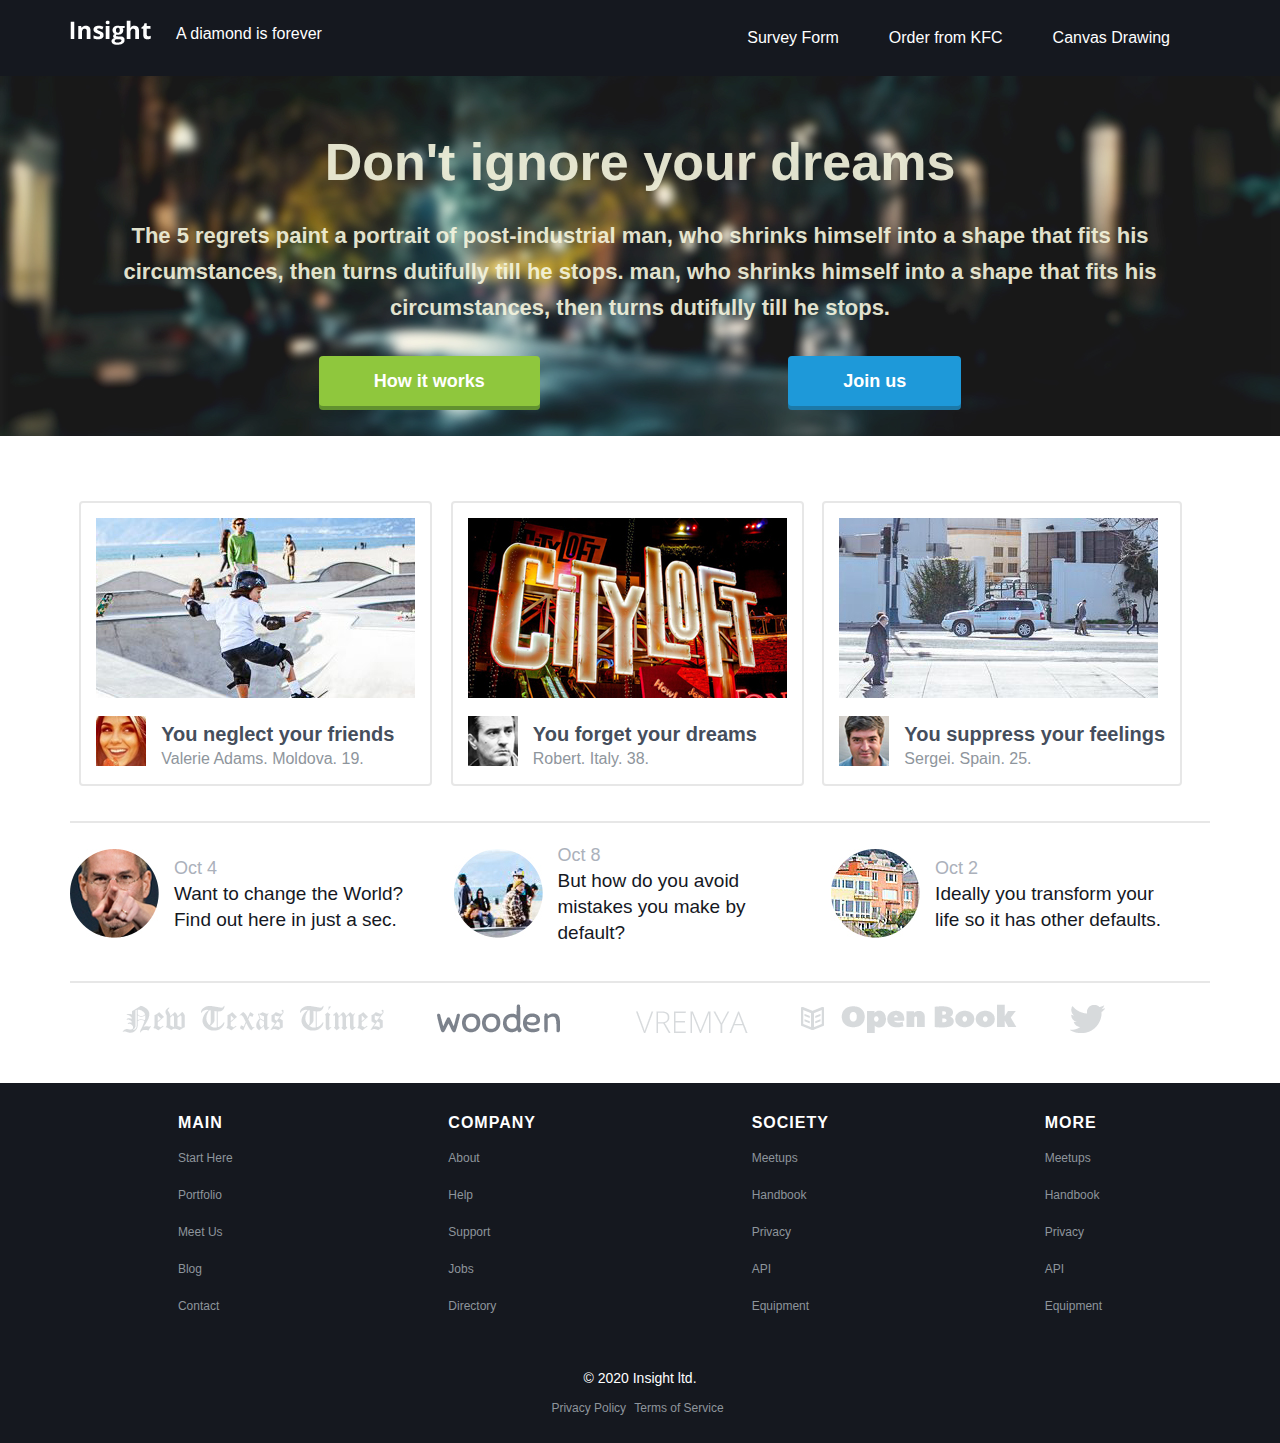
<file: index.html>
<!DOCTYPE html>
<html lang="en">

<head>
    <meta charset="UTF-8">
    <meta name="viewport" content="width=device-width, initial-scale=1.0">
    <link rel="stylesheet" href="https://cdnjs.cloudflare.com/ajax/libs/font-awesome/4.7.0/css/font-awesome.min.css">
    <link href="css/reset.css" type="text/css" rel="stylesheet">
    <link href="css/styles.css" type="text/css" rel="stylesheet">
    <link href="css/receipt.css" type="text/css" rel="stylesheet">

    <title>Kei Insight</title>
    <script>
        document.addEventListener('DOMContentLoaded', () => {

            // Search Google Icon
            document.querySelector('#search-icon').addEventListener('click', () => {
                searchForm = document.querySelector("#search-form")
                if (searchForm.style.display === "block") {
                    searchForm.style.display = "none";
                } else {
                    searchForm.style.display = "block";
                }
            })

            // Popup window for Receipt
            document.getElementById("myBtn").onclick = function () {
                document.getElementById("myModal").style.display = "block";
            }
            document.getElementsByClassName("close")[0].onclick = function () {
                document.getElementById("myModal").style.display = "none";
            }
            window.onclick = function (event) {
                if (event.target == document.getElementById("myModal")) {
                    document.getElementById("myModal").style.display = "none";
                }
            }

        })
    </script>
</head>

<body>
    <header>
        <div class="container">
            <div class="logo">
                <a href="index.html"><img src="images/logo.png" alt="logo"></a>
                <p>A diamond is forever</p>
            </div>
            <form id="search-form" action="https://www.google.com/search" method="GET">
                <input name="q" type="text" placeholder="Search...">
            </form>
            <nav class="topnav">
                <a href="#"><i class="fa fa-search" id="search-icon"></i></a>
                <a href="canvas.html">Canvas Drawing</a>
                <a href="#" id="myBtn">Order from KFC</a>
                <a href="form.html">Survey Form</a>
            </nav>
        </div>
    </header>

    <div class="hero">
        <div class="container">
            <div class="text">
                <h1>Don't ignore your dreams</h1>
                <p><strong>The 5 regrets </strong>paint a portrait of post-industrial man, who shrinks himself into a
                    shape
                    that fits his circumstances, then turns dutifully till he stops.
                    man, who shrinks himself into a shape that fits his circumstances, then turns dutifully till he
                    stops.
                </p>
            </div>
            <div class="btn">
                <a href="#" id="btn-green">How it works</a>
                <a href="#" id="btn-blue">Join us</a>
            </div>
        </div>
    </div>

    <main>
        <div class="container">
            <div id="myModal" class="modal">
                <div class="modal-content">
                    <div class="modal-header-footer">
                        <span class="close">&times;</span>
                        <h1>Your order from KFC</h1>
                    </div>
                    <div class="modal-body">
                        <ul id="order-items">
                            <li class="order-item">
                                <span class="item-name">Pizza 001</span>
                                <span class="item-quantity">
                                    <button>-</button>
                                    <input type="number" value="1" />
                                    <button>+</button>
                                </span>
                                <span class="item-price">
                                    <span>$7.99</span>
                                    <button class="delete btn-delete">X</button>
                                </span>
                            </li>
                            <li class="order-item">
                                <span class="item-name">Pizza 001</span>
                                <span class="item-quantity">
                                    <button>-</button>
                                    <input type="number" value="1" />
                                    <button>+</button>
                                </span>
                                <span class="item-price">
                                    <span>$7.99</span>
                                    <button class="delete btn-delete">X</button>
                                </span>
                            </li>
                            <li class="order-item">
                                <span class="item-name">Pizza 001</span>
                                <span class="item-quantity">
                                    <button>-</button>
                                    <input type="number" value="1" />
                                    <button>+</button>
                                </span>
                                <span class="item-price">
                                    <span>$7.99</span>
                                    <button class="delete btn-delete">X</button>
                                </span>
                            </li>
                        </ul>
                        <button id="btn-addfood">Add Food</button>
                        <div class="order-summary">
                            <p>Subtotal <span id="sub-total" class="money">$15.99</span></p>
                            <p>Shipping <span id="shipping" class="money">$15.99</span></p>
                            <p>Total <span id="total" class="money">$15.99</span></p>
                        </div>
                    </div>
                    <div class="modal-header-footer">
                        <button id="btn-checkout">Check Out</button>
                    </div>
                </div>
            </div>

            <div class="blocks">
                <div class="block">
                    <div class="image"><img src="images/photo1.jpg" alt="photo1"></div>
                    <div class="person">
                        <div class="photo"><img src="images/person1.jpg" alt=""></div>
                        <div class="text">
                            <div class="phrase">You neglect your friends</div>
                            <div class="info">Valerie Adams. Moldova. 19.</div>
                        </div>
                    </div>
                </div>

                <div class="block">
                    <div class="image"><img src="images/photo2.jpg" alt="photo2"></div>
                    <div class="person">
                        <div class="photo"><img src="images/person2.jpg" alt=""></div>
                        <div class="text">
                            <div class="phrase">You forget your dreams</div>
                            <div class="info">Robert. Italy. 38.</div>
                        </div>
                    </div>
                </div>

                <div class="block">
                    <div class="image"><img src="images/photo3.jpg" alt="photo3"></div>
                    <div class="person">
                        <div class="photo"><img src="images/person3.jpg" alt=""></div>
                        <div class="text">
                            <div class="phrase">You suppress your feelings</div>
                            <div class="info">Sergei. Spain. 25.</div>
                        </div>
                    </div>
                </div>
            </div>

            <div class="news">
                <div class="info">
                    <div class="img">
                        <a href="#"><img src="images/news1.jpg" alt="news1"></a>
                    </div>
                    <div class="text">
                        <time>Oct 4</time>
                        <p><a href="#">Want to change the World? Find out here in just a sec.</a></p>
                    </div>
                </div>

                <div class="info">
                    <div class="img">
                        <a href="#"><img src="images/news2.jpg" alt="news2"></a>
                    </div>
                    <div class="text">
                        <time>Oct 8</time>
                        <p><a href="#">But how do you avoid mistakes you make by default?</a></p>
                    </div>
                </div>

                <div class="info">
                    <div class="img">
                        <a href="#"><img src="images/news3.jpg" alt="news3"></a>
                    </div>
                    <div class="text">
                        <time>Oct 2</time>
                        <p><a href="#">Ideally you transform your life so it has other defaults.</a></p>
                    </div>
                </div>
            </div>

            <nav class="featured">
                <a href="#"><img src="images/logo-new-texas-times.png" height="28" width="262"
                        alt="logo-new-texas-times"></a>
                <a href="#"><img src="images/logo-wooden.png" height="29" width="147" alt="logo-wooden"></a>
                <a href="#"><img src="images/logo-vremya.png" height="22" width="112" alt="logo-vremya"></a>
                <a href="#"><img src="images/logo-open-book.png" height="29" width="217" alt="logo-open-book"></a>
                <a href="#"><img src="images/logo-twitter.png" height="29" width="36" alt="logo-twitter"></a>
            </nav>
        </div>
    </main>

    <footer>
        <div class="container">
            <div class="brand">
                <div class="column">
                    <h1>MAIN</h1>
                    <nav class="bottomnav">
                        <a href="#">Start Here</a>
                        <a href="#">Portfolio</a>
                        <a href="#">Meet Us</a>
                        <a href="#">Blog</a>
                        <a href="#">Contact</a>
                    </nav>
                </div>
                <div class="column">
                    <h1>COMPANY</h1>
                    <nav class="bottomnav">
                        <a href="#">About</a>
                        <a href="#">Help</a>
                        <a href="#">Support</a>
                        <a href="#">Jobs</a>
                        <a href="#">Directory</a>
                    </nav>
                </div>
                <div class="column">
                    <h1>SOCIETY</h1>
                    <nav class="bottomnav">
                        <a href="#">Meetups</a>
                        <a href="#">Handbook</a>
                        <a href="#">Privacy</a>
                        <a href="#">API</a>
                        <a href="#">Equipment</a>
                    </nav>
                </div>
                <div class="column">
                    <h1>MORE</h1>
                    <nav class="bottomnav">
                        <a href="#">Meetups</a>
                        <a href="#">Handbook</a>
                        <a href="#">Privacy</a>
                        <a href="#">API</a>
                        <a href="#">Equipment</a>
                    </nav>
                </div>
            </div>

            <div class="copyright">
                <p>© 2020 Insight ltd.</p>
                <a href="#">Privacy Policy</a>
                <a href="#">Terms of Service</a>
            </div>
        </div>
    </footer>

    <script src="receipt.js" type="text/javascript"></script>
</body>

</html>
</file>
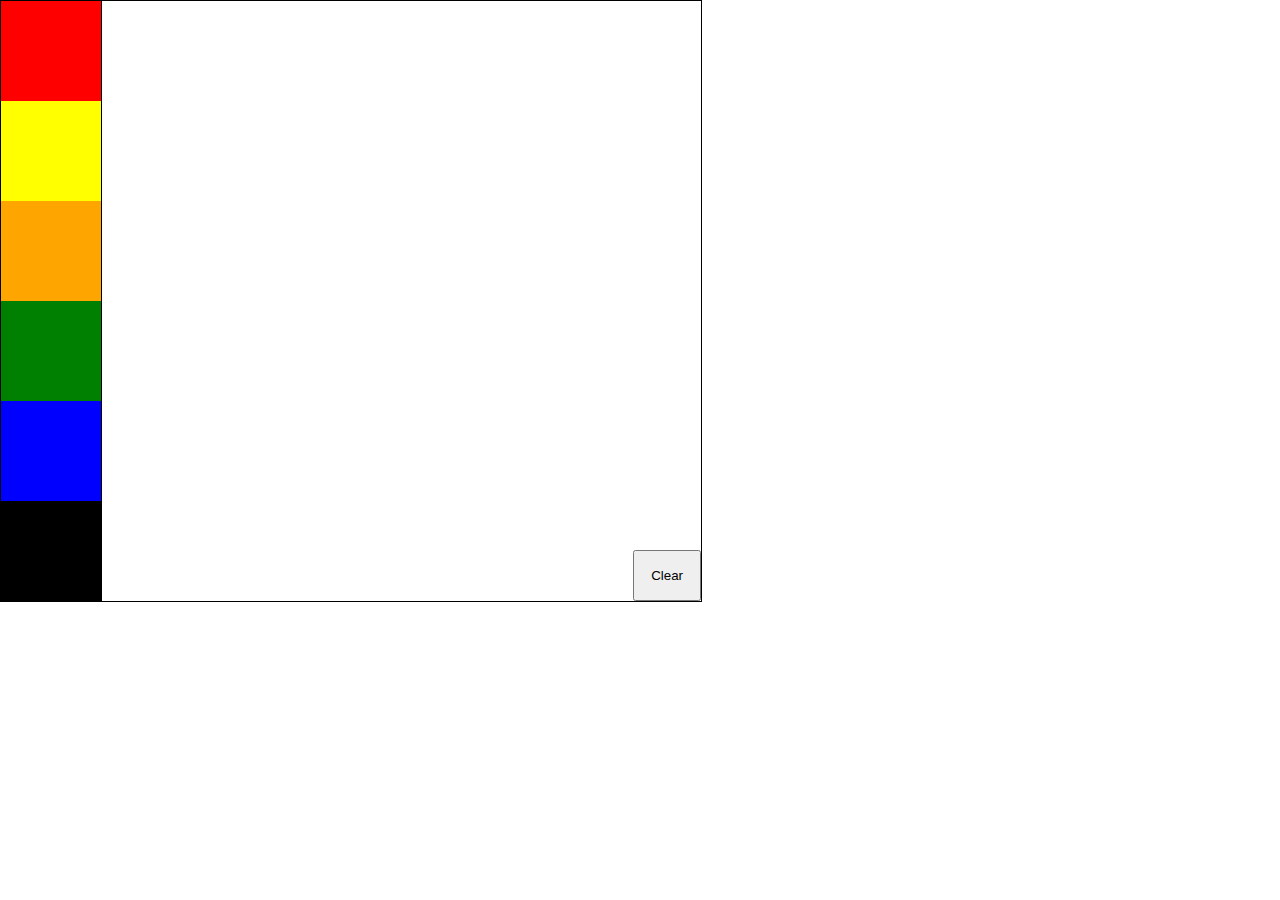
<file: canvas.html>
<!DOCTYPE html>
<html lang="en">

<head>
    <meta charset="UTF-8">
    <meta name="viewport" content="width=device-width, initial-scale=1.0">
    <title>Draw Canvas</title>
    <link href="https://cdnjs.cloudflare.com/ajax/libs/font-awesome/4.7.0/css/font-awesome.min.css" rel="stylesheet">
    <link href="css/reset.css" type="text/css" rel="stylesheet">
    <link href="css/canvas.css" type="text/css" rel="stylesheet">

    <script>
        document.addEventListener('DOMContentLoaded', () => {

            const canvas = document.querySelector('#draw');
            const ctx = canvas.getContext('2d')
            let isMouseDown = false;

            function draw(x, y) {
                const circle = new Path2D();
                circle.arc(x, y, 25, 0, 2 * Math.PI);
                ctx.fill(circle)
            }

            canvas.addEventListener('mousedown', (e) => {
                isMouseDown = true;
            });

            canvas.addEventListener('mouseup', (e) => {
                isMouseDown = false;
            });

            canvas.addEventListener('mousemove', (e) => {
                if (!isMouseDown) return;
                const { clientX, clientY } = e
                const rect = canvas.getBoundingClientRect();
                draw(clientX - rect.left, clientY - rect.top)
            });

            const colorPickers = document.querySelectorAll('.color-picker');
            colorPickers.forEach(colorPicker => {
                colorPicker.addEventListener('click', (e) => {
                    ctx.fillStyle = e.target.style.backgroundColor;
                })
            });

            document.querySelector('#btn-clear').addEventListener('click', (e) => {
                ctx.clearRect(0, 0, 600, 600)
            });
        })
    </script>
</head>

<body>
    <div class="control">
        <div class="color-picker" style="background: red"></div>
        <div class="color-picker" style="background: yellow"></div>
        <div class="color-picker" style="background: orange"></div>
        <div class="color-picker" style="background: green"></div>
        <div class="color-picker" style="background: blue"></div>
        <div class="color-picker" style="background: black"></div>
    </div>
    <canvas id="draw" width="600" height="600"></canvas>
    <button id="btn-clear">Clear</button>
</body>

</html>
</file>
<file: css/styles.css>
html body footer, html body header {
  background-color: #15181f;
  padding: 20px;
}

/* Default */
html {
  box-sizing: border-box;
}
html body {
  margin: 0 auto;
  font-family: "Open Sans", Arial, Helvetica, sans-serif;
  color: #fff;
}
html body header {
  overflow: hidden;
}
html body header .logo {
  float: left;
  display: flex;
  align-items: center;
}
html body header .logo p {
  margin-left: 25px;
}
html body header .topnav {
  float: right;
}
html body header .topnav a:not(:first-child) {
  color: #fff;
  margin-right: 30px;
  padding: 10px;
}
html body .hero {
  background: url(../images/bg-hero.jpg) no-repeat 50% 50%;
  opacity: 0.9;
  background-size: cover;
  padding: 30px 0;
}
html body .hero .text {
  text-align: center;
  color: beige;
}
html body .hero .btn {
  display: flex;
  justify-content: space-evenly;
  opacity: 1;
}
@keyframes bounceIn {
  0% {
    transform: scale(0.1);
    opacity: 0;
  }
  60% {
    transform: scale(1.2);
    opacity: 1;
  }
  100% {
    transform: scale(1);
  }
}
html body .hero .btn #btn-green {
  background-color: #83c129;
  box-shadow: 0 4px 0 0 #518719;
}
html body .hero .btn #btn-green:hover {
  background-color: orange;
  box-shadow: none;
  transition: background-color 0.5s 0s ease-in;
}
html body .hero .btn #btn-blue {
  background-color: #068fd5;
  box-shadow: 0 4px 0 #046b9f;
}
html body .hero .btn #btn-blue:hover {
  box-shadow: none;
  transition: transform 1s;
  transform: rotate(360deg);
}
html body .hero .btn a {
  color: #fff;
  animation: bounceIn 2s;
}
html body main {
  color: #15181f;
  margin: 30px;
}
html body main .blocks {
  padding: 35px 0;
}
html body main .blocks .block {
  border: 2px solid #e7e7e7;
  padding: 15px;
  border-radius: 4px;
  display: flex;
  flex-direction: column;
}
html body main .blocks .block .image {
  margin-bottom: 15px;
}
html body main .blocks .block .person {
  display: flex;
  justify-content: flex-start;
  align-items: center;
}
html body main .blocks .block .person .text {
  margin-left: 15px;
}
html body main .blocks .block .person .text .phrase {
  color: #454e5c;
}
html body main .blocks .block .person .text .info {
  color: #8e959c;
}
html body main .news {
  border-top: 2px solid #e7e7e7;
  border-bottom: 2px solid #e7e7e7;
  padding: 20px 0;
}
html body main .news .info {
  display: flex;
  align-items: center;
  margin-bottom: 15px;
}
html body main .news .info .text {
  margin-left: 15px;
}
html body main .news .info .text time {
  color: #abb1bb;
}
html body main .news .info .text a {
  color: #15181f;
}
html body main .featured {
  padding-top: 20px;
  line-height: 50px;
}
html body main .featured a {
  opacity: 0.7;
}
html body footer {
  display: flex;
  flex-direction: column;
}
html body footer .brand {
  display: flex;
  justify-content: space-around;
}
html body footer .brand .bottomnav {
  display: flex;
  flex-direction: column;
}
html body footer a {
  color: #8e959c;
}
html body a {
  text-decoration: none;
  transition: all 0.3s;
}

/* Mobile view */
@media screen and (max-width: 767px) {
  header .logo p {
    display: none;
  }
  header .topnav a:first-child {
    color: #fff;
    position: absolute;
    top: 25px;
    right: 20px;
  }
  header .topnav a:not(:first-child) {
    display: none;
  }
  header #search-form {
    display: none;
  }
  header #search-form input {
    margin-left: 40px;
    padding: 5px;
  }

  .hero .text p, .hero .text h1 {
    margin: 20px;
    opacity: 0.9;
  }
  .hero .btn #btn-blue, .hero .btn #btn-green {
    border-radius: 4px;
    padding: 10px;
    font-size: 16px;
  }
  .hero .text h1 {
    font-size: 24px;
    font-weight: bold;
  }
  .hero .text p {
    font-size: 16px;
    line-height: 27px;
  }
  main .blocks {
    display: flex;
    flex-direction: column;
    align-items: center;
  }
  main .blocks .block {
    margin-bottom: 15px;
  }
  main .blocks .block .person .text .phrase {
    line-height: 25px;
    font-weight: 600;
    font-size: 14px;
  }
  main .blocks .block .person .text .info {
    font-size: 12px;
  }
  main .news {
    display: flex;
    flex-direction: column;
    align-items: center;
  }
  main .news .info .text {
    line-height: 20px;
  }
  main .news .info .text time {
    font-size: 15px;
  }
  main .news .info .text a {
    font-size: 14px;
  }
  main .featured {
    display: flex;
    flex-direction: column;
    align-items: center;
  }

  footer .brand .column h1 {
    font-size: 14px;
    line-height: 30px;
    letter-spacing: 1px;
  }
  footer .brand .column:last-child {
    display: none;
  }
  footer .copyright {
    margin-top: 30px;
    text-align: center;
  }
  footer .copyright p {
    line-height: 30px;
    font-size: 14px;
  }
  footer a {
    line-height: 25px;
    font-size: 12px;
  }
}
/* Tablet view */
@media screen and (min-width: 768px) {
  header #search-form {
    display: none;
  }
  header .topnav {
    display: flex;
    flex-direction: row-reverse;
    justify-content: space-around;
    align-items: center;
  }
  header .topnav a:first-child {
    display: none;
  }

  .hero .text p, .hero .text h1 {
    margin: 30px;
    opacity: 0.9;
  }
  .hero .btn #btn-blue, .hero .btn #btn-green {
    border-radius: 4px;
    padding: 20px;
    font-size: 22px;
  }
  .hero .text h1 {
    font-size: 30px;
    font-weight: bold;
  }
  .hero .text p {
    font-size: 22px;
    line-height: 33px;
  }
  main .blocks {
    display: flex;
    justify-content: space-around;
  }
  main .blocks .block .person .text .phrase {
    line-height: 30px;
    font-weight: 700;
    font-size: 20px;
  }
  main .blocks .block .person .text .info {
    font-size: 18px;
  }
  main .blocks .block:last-child {
    display: none;
  }
  main .news {
    display: flex;
    flex-direction: column;
    align-items: center;
  }
  main .news .info .text {
    line-height: 25px;
  }
  main .news .info .text time {
    font-size: 20px;
  }
  main .news .info .text a {
    font-size: 19px;
  }
  main .featured {
    display: flex;
    flex-direction: column;
    align-items: center;
  }

  footer .brand .column h1 {
    font-size: 20px;
    line-height: 40px;
    letter-spacing: 1px;
  }
  footer .brand .column:last-child {
    display: inline;
  }
  footer .copyright {
    margin-top: 35px;
    text-align: center;
  }
  footer .copyright p {
    line-height: 35px;
    font-size: 18px;
  }
  footer a {
    line-height: 30px;
    font-size: 16px;
  }
}
/* Desktop view */
@media (min-width: 1200px) {
  .container {
    width: 1140px;
    margin: 0 auto;
  }

  .container:after,
.blocks:after,
.news:after,
.featured:after {
    content: "";
    display: table;
    clear: both;
  }

  header .search {
    display: none;
  }
  header .topnav {
    display: flex;
    flex-direction: row-reverse;
    justify-content: space-around;
    align-items: center;
  }
  header .topnav a:hover {
    background-color: purple;
    text-decoration: underline;
  }
  header .topnav a:first-child {
    display: none;
  }

  .hero .text h1 {
    font-size: 52px;
    font-weight: bold;
    margin-bottom: 30px;
  }
  .hero .text p {
    font-size: 22px;
    line-height: 36px;
    font-weight: 600;
  }
  .hero .btn #btn-blue, .hero .btn #btn-green {
    border-radius: 4px;
    line-height: 50px;
    font-weight: 600;
    font-size: 18px;
    padding: 0 55px;
  }
  .hero .btn #btn-green:hover,
.hero .btn #btn-blue:hover {
    text-decoration: underline;
    opacity: 0.8;
  }

  main .blocks .block .person .text .phrase {
    margin-bottom: 2px;
    font-weight: 600;
  }
  main .blocks .block .person .text .info {
    font-size: 16px;
  }
  main .blocks .block:last-child {
    display: inline;
  }
  main .news {
    display: flex;
    flex-direction: row;
    justify-content: space-evenly;
  }
  main .news .info {
    padding-right: 35px;
  }
  main .news .info .text time {
    font-size: 18px;
  }
  main .news .info .text a {
    margin: 4px 0;
  }
  main .featured {
    display: flex;
    flex-direction: row;
    justify-content: space-evenly;
  }
  main .featured a:hover {
    opacity: 1;
  }

  footer .brand .column h1 {
    font-size: 16px;
    line-height: 40px;
    font-weight: bold;
  }
  footer .copyright {
    line-height: 20px;
    font-size: 12px;
  }
  footer .copyright p {
    line-height: 30px;
    font-size: 14px;
  }
  footer .copyright a {
    margin-right: 5px;
  }
  footer a {
    font-size: 12px;
    margin-bottom: 7px;
  }
  footer a:hover {
    text-decoration: underline;
  }
}

/*# sourceMappingURL=styles.css.map */
</file>
<file: css/canvas.css>
body {
  width: 700px;
  height: 600px;
  border: 1px solid black;
  display: flex;
  position: relative;
}

.control {
  flex: 1;
  border-right: 1px solid black;
}
.control .color-picker {
  width: 100px;
  height: 100px;
  cursor: pointer;
}

#draw {
  cursor: pointer;
}

#btn-clear {
  position: absolute;
  bottom: 0;
  right: 0;
  padding: 1rem;
}

/*# sourceMappingURL=canvas.css.map */
</file>
<file: css/receipt.css>
@keyframes animatetop {
  from {
    top: -300px;
    opacity: 0;
  }
  to {
    top: 0px;
    opacity: 1;
  }
}
.modal {
  display: none; /* Hidden by default */
  position: fixed; /* Stay in place */
  z-index: 1; /* Sit on top */
  padding-top: 100px; /* Location of the box */
  left: 0;
  top: 0;
  width: 100%; /* Full width */
  height: 100%; /* Full height */
  overflow: auto; /* Enable scroll if needed */
  background-color: rgb(0, 0, 0); /* Fallback color */
  background-color: rgba(0, 0, 0, 0.4); /* Black w/ opacity */
}
.modal .modal-content {
  position: relative;
  background-color: #fefefe;
  margin: auto;
  padding: auto;
  width: 30%;
  animation: animatetop 1s;
  font-size: 1rem;
  font-weight: 500;
  line-height: 2;
}
.modal .modal-content .modal-header-footer {
  padding: 20px 16px;
  background-color: #5cb85c;
  color: white;
}
.modal .modal-content .modal-header-footer .close {
  color: white;
  float: right;
  font-weight: bold;
}
.modal .modal-content .modal-header-footer .close:hover,
.modal .modal-content .modal-header-footer .close:focus {
  color: #000;
  text-decoration: none;
  cursor: pointer;
}
.modal .modal-content .modal-header-footer #btn-checkout {
  width: 100%;
  background-color: grey;
  color: white;
  padding: 1rem;
  cursor: pointer;
}
.modal .modal-content .modal-body {
  padding: 20px 16px;
}
.modal .modal-content .modal-body .order-item {
  display: flex;
  margin-bottom: 1rem;
}
.modal .modal-content .modal-body .order-item .item-name {
  flex-basis: 10rem;
}
.modal .modal-content .modal-body .order-item .item-quantity {
  flex-basis: 10rem;
}
.modal .modal-content .modal-body .order-item .item-quantity input {
  width: 30px;
  margin-left: 0.5rem;
  border: none;
}
.modal .modal-content .modal-body .order-item .item-price {
  margin-left: auto;
}
.modal .modal-content .modal-body #btn-addfood {
  border: 1px solid grey;
  width: 20rem;
  margin-top: 1.5rem;
  padding: 1rem;
  cursor: pointer;
}
.modal .modal-content .modal-body .order-summary {
  padding: 1rem;
  margin: 1.5rem 0;
  background-color: #f4f4f6;
}
.modal .modal-content .modal-body .order-summary .money {
  float: right;
}

/*# sourceMappingURL=receipt.css.map */
</file>
